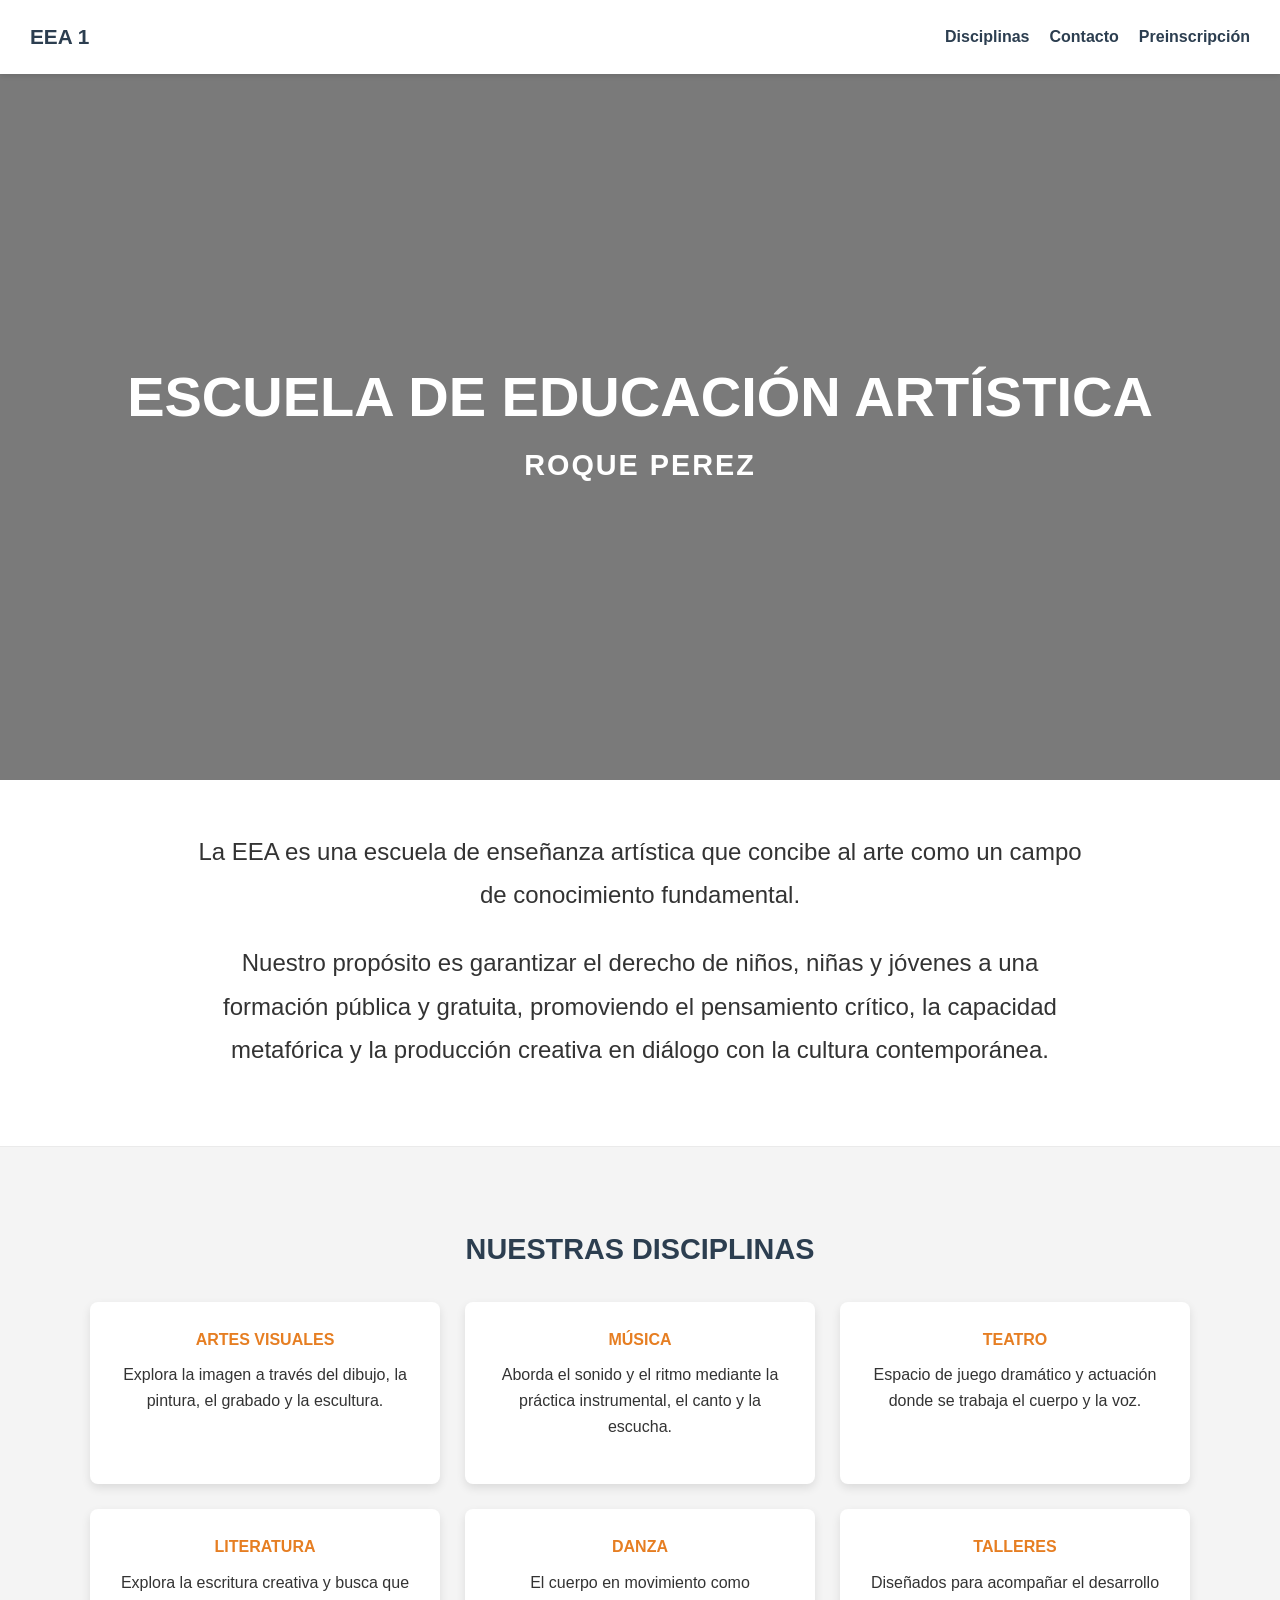
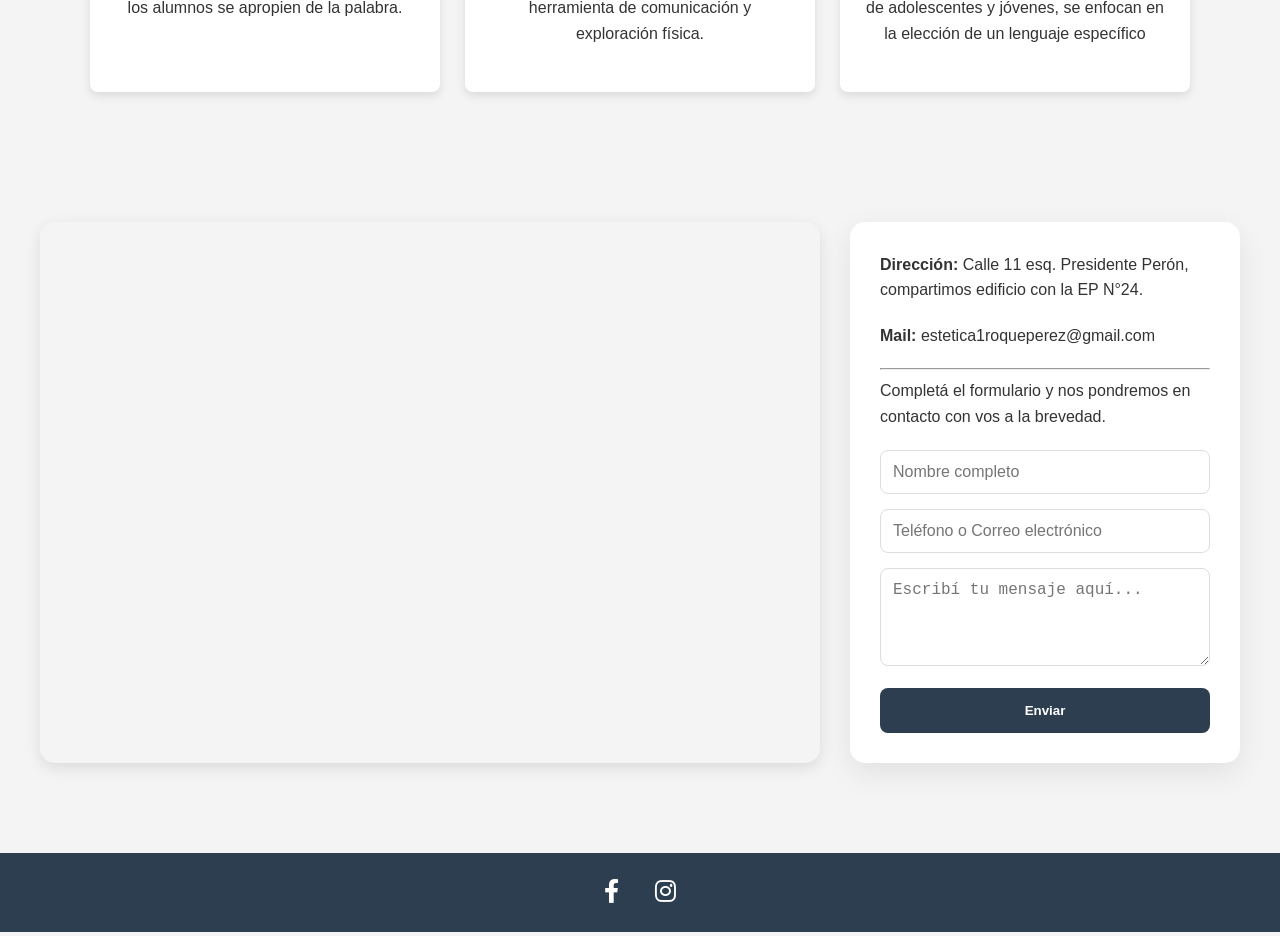
<file: index.html>
<!DOCTYPE html>

<html lang="es">
<link rel="stylesheet" href="style.css">
<link rel="stylesheet" href="https://cdnjs.cloudflare.com/ajax/libs/font-awesome/6.0.0/css/all.min.css">

<head>
    <meta charset="UTF-8">
    <title>Escuela de Educación Artística</title>

    <nav class="navbar">
        <div class="logo">
            <a href="index.html">EEA 1</a>
        </div>
        <ul class="nav-links">
            <li><a href="#disciplinas">Disciplinas</a></li>
            <li><a href="#contacto">Contacto</a></li>
            <li><a href="inscripcion.html">Preinscripción</a></li>
        </ul>
    </nav>
</head>


<body>

    <header class="hero-header">
        <div class="header-content">
            <h1>ESCUELA DE EDUCACIÓN ARTÍSTICA</h1>
            <h2>Roque Perez</h2>
        </div>
    </header>


    <main>
        <section id="nosotros">
            <p>La EEA es una escuela de enseñanza artística que concibe al arte como un campo de conocimiento fundamental.</p>
            <p>Nuestro propósito es garantizar el derecho de niños, niñas y jóvenes a una formación pública y gratuita, promoviendo el pensamiento crítico, la capacidad metafórica y la producción creativa en diálogo con la cultura contemporánea.</p>
        </section>

        <section id="disciplinas">
    
            <h3>NUESTRAS DISCIPLINAS</h3>


            <div class="grid-disciplinas">

                <div class="columna">

                    <h4>ARTES VISUALES</h4>

                    <p>Explora la imagen a través del dibujo, la pintura, el grabado y la escultura.</p>

                </div>


                <div class="columna">

                    <h4>MÚSICA</h4>

                    <p>Aborda el sonido y el ritmo mediante la práctica instrumental, el canto y la escucha.</p>

                </div>


                <div class="columna">

                    <h4>TEATRO</h4>

                    <p>Espacio de juego dramático y actuación donde se trabaja el cuerpo y la voz.</p>

                </div>


                <div class="columna">

                    <h4>LITERATURA</h4>

                    <p>Explora la escritura creativa y busca que los alumnos se apropien de la palabra.</p>

                </div>


                <div class="columna">

                    <h4>DANZA</h4> <p>El cuerpo en movimiento como herramienta de comunicación y exploración física.</p>

                </div>


                <div class="columna">

                    <h4>TALLERES</h4>
                    <p>Diseñados para acompañar el desarrollo de adolescentes y jóvenes, se enfocan en la elección de un lenguaje específico</p>
            </div>

        </section>

        <section id="contacto" class="contacto-section">
            <div class="contacto-wrapper">
                
                <!-- COLUMNA IZQUIERDA: MAPA -->
                <div class="mapa-container">
                    <iframe src="https://www.google.com/maps/embed?pb=!1m18!1m12!1m3!1d1626.0054072908836!2d-59.32254850531686!3d-35.404982482441106!2m3!1f0!2f0!3f0!3m2!1i1024!2i768!4f13.1!3m3!1m2!1s0x95bdbda36cd08a35%3A0x231198eb018d6caa!2sEscuela%20Primaria%20N%C2%B0%2024!5e0!3m2!1ses-419!2sar!4v1778276831194!5m2!1ses-419!2sar" 
                    width="100%" 
                    height="100%" 
                    style="border:0;" 
                    allowfullscreen="" 
                    loading="lazy" 
                    referrerpolicy="no-referrer-when-downgrade">
                    </iframe>
                </div>
        
                <!-- COLUMNA DERECHA: DATOS Y FORMULARIO -->
                <div class="contacto-container">
                    <!-- Información de la Escuela -->
                    <div class="info-escuela">
                        <p><strong>Dirección:</strong> Calle 11 esq. Presidente Perón, compartimos edificio con la EP N°24.</p>
                        <p><strong>Mail:</strong> estetica1roqueperez@gmail.com</p>
                        <hr>
                        <p>Completá el formulario y nos pondremos en contacto con vos a la brevedad.</p>
                    </div>
                    
                    <form action="#" method="POST" class="contacto-form">
                        <div class="form-group">
                            <input type="text" name="nombre" placeholder="Nombre completo" required>
                        </div>
        
                        <div class="form-group">
                            <!-- Campo dual para Teléfono o Mail -->
                            <input type="text" name="contacto" placeholder="Teléfono o Correo electrónico" required>
                        </div>
        
                        <div class="form-group">
                            <textarea name="mensaje" rows="4" placeholder="Escribí tu mensaje aquí..."></textarea>
                        </div>
        
                        <button type="submit" class="btn-enviar">Enviar</button>
                    </form>
                </div>
        
            </div>
        </section>

    </main>    
    


    <footer>
        <div class="footer-content">
            <div class="redes-sociales">
                <a href="https://www.facebook.com/eesteticaroqueperez/" target="_blank" aria-label="Facebook">
                    <i class="fab fa-facebook-f"></i>
                </a>
                <a href="https://www.instagram.com/escuela_artistica_rp/" target="_blank" aria-label="Instagram">
                    <i class="fab fa-instagram"></i>
                </a>
            </div>
        </div>
    </footer>

</body>
</html>
</file>
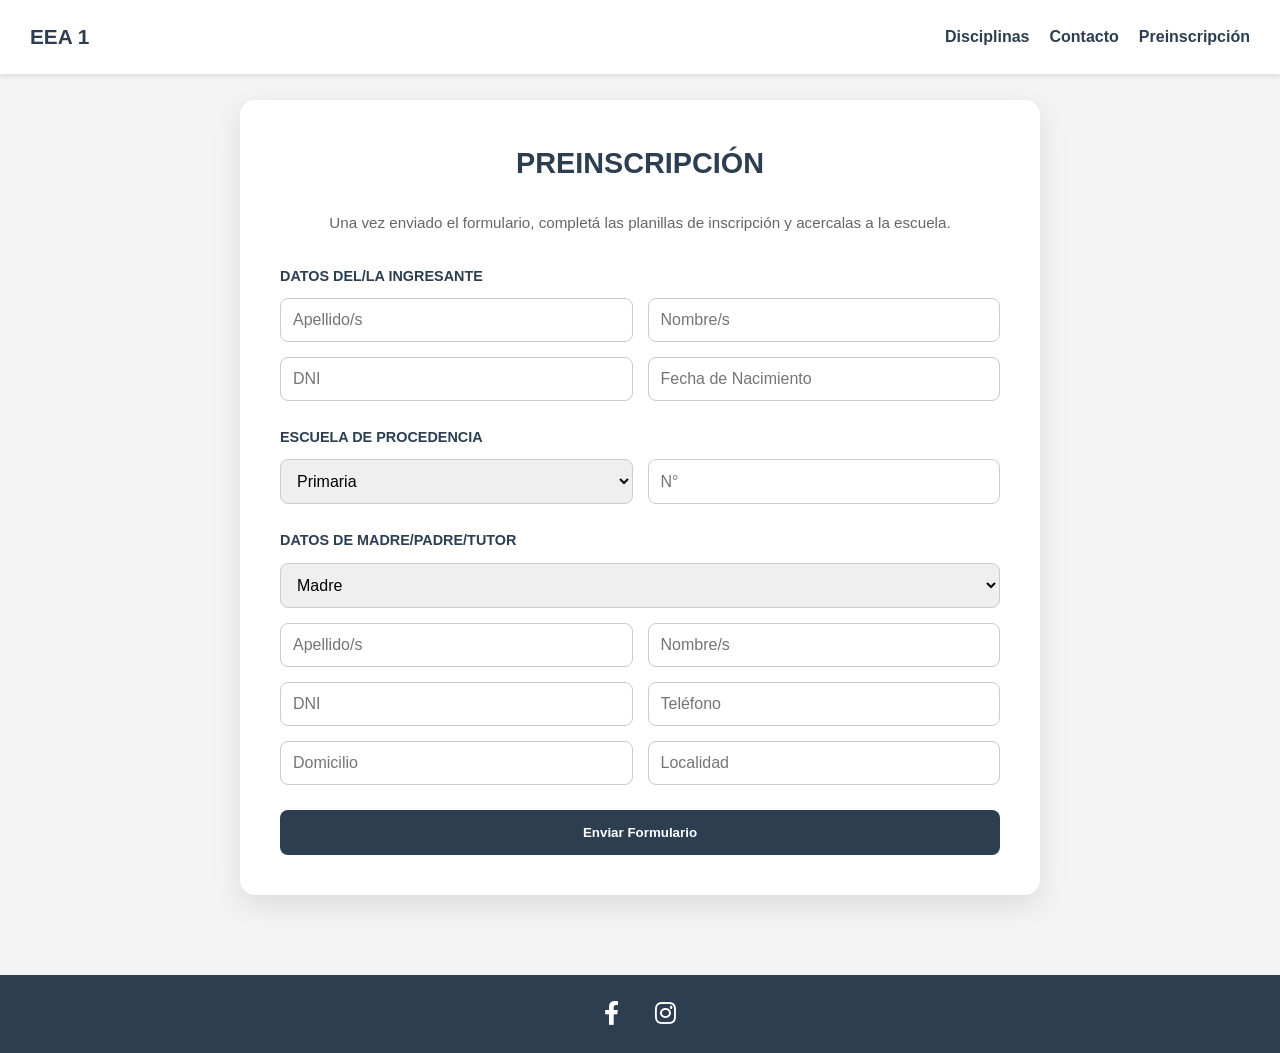
<file: inscripcion.html>
<!DOCTYPE html>

<html lang="es">
<link rel="stylesheet" href="style.css">
<link rel="stylesheet" href="https://cdnjs.cloudflare.com/ajax/libs/font-awesome/6.0.0/css/all.min.css">

<head>
    <meta charset="UTF-8">
    <title>Escuela de Educación Artística</title>

    <nav class="navbar">
        <div class="logo">
            <a href="index.html">EEA 1</a>
        </div>
        <ul class="nav-links">
            <li><a href="index.html#disciplinas">Disciplinas</a></li>
            <li><a href="index.html#contacto">Contacto</a></li>
            <li><a href="inscripcion.html">Preinscripción</a></li>
        </ul>
    </nav>
</head>


<body>
    <section id="inscripcion" class="inscripcion-page">
        <div class="inscripcion-card">
            <h3>PREINSCRIPCIÓN</h3>
            <p>Una vez enviado el formulario, completá las planillas de inscripción y acercalas a la escuela.</p>
            
            <form action="#" method="POST" class="contacto-form">
                
                <!-- Grupo: Ingresante -->
                <div class="form-group-box">
                    <label>Datos del/la ingresante</label>
                    <div class="fila-campos">
                        <input type="text" placeholder="Apellido/s" required>
                        <input type="text" placeholder="Nombre/s" required>
                    </div>
                    <div class="fila-campos">
                        <input type="text" placeholder="DNI" required>
                        <input type="text" placeholder="Fecha de Nacimiento" required>
                    </div>
                </div>
    
                <!-- Grupo: Escuela -->
                <div class="form-group-box">
                    <label>Escuela de procedencia</label>
                    <div class="fila-campos">
                        <select>
                            <option>Primaria</option>
                            <option>Secundaria</option>
                        </select>
                        <input type="text" placeholder="N°">
                    </div>
                </div>
    
                <!-- Grupo: Tutor -->
                <div class="form-group-box">
                    <label>Datos de Madre/Padre/Tutor</label>
                    <div class="fila-campos">
                        <select>
                            <option>Madre</option>
                            <option>Padre</option>
                            <option>Tutor/a</option>
                        </select>
                    </div>
                    <div class="fila-campos">
                        <input type="text" placeholder="Apellido/s">
                        <input type="text" placeholder="Nombre/s">
                    </div>
                    <div class="fila-campos">
                        <input type="text" placeholder="DNI">
                        <input type="text" placeholder="Teléfono">
                    </div>
                    <div class="fila-campos">
                        <input type="text" placeholder="Domicilio">
                        <input type="text" placeholder="Localidad">
                    </div>
                </div>
    
                <button type="submit" class="btn-enviar">Enviar Formulario</button>
            </form>
        </div>
    </section>
    





    <footer>
        <div class="footer-content">
            <div class="redes-sociales">
                <a href="https://www.facebook.com/eesteticaroqueperez/" target="_blank" aria-label="Facebook">
                    <i class="fab fa-facebook-f"></i>
                </a>
                <a href="https://www.instagram.com/escuela_artistica_rp/" target="_blank" aria-label="Instagram">
                    <i class="fab fa-instagram"></i>
                </a>
            </div>
        </div>
    </footer>

</body>
</file>
<file: style.css>
/* 1. BASE Y RESET */
* { box-sizing: border-box; } /* Aplica a todo para evitar errores de ancho */

html { scroll-behavior: smooth; }

body {
    margin: 0;
    padding-top: 60px; /* Espacio para la navbar delgada */
    background-color: #f4f4f4;
    color: #333;
    font-family: 'Segoe UI', Tahoma, Geneva, Verdana, sans-serif;
    line-height: 1.6;
}

/* 2. NAVEGACIÓN */
.navbar {
    display: flex;
    position: fixed;
    justify-content: space-between;
    align-items: center;
    top: 0; 
    width: 100%;
    background: white;
    padding: 8px 30px; /* Navbar más fina */
    box-shadow: 0 2px 5px rgba(0,0,0,0.1);
    z-index: 1000;
}

.logo a {
    font-size: 1.3rem;
    font-weight: bold;
    color: #0056b3;
    text-decoration: none;
    text-transform: uppercase;
}

.nav-links {
    display: flex;
    list-style: none;
    gap: 20px;
}

.navbar a {
    text-decoration: none;
    color: #2c3e50;
    font-weight: bold;
    transition: 0.3s;
}

.navbar a:hover { color: #ff4500; }

/* 3. HERO */
.hero-header {
    background: linear-gradient(rgba(0,0,0,0.5), rgba(0,0,0,0.5)), url('https://images.unsplash.com/photo-1547891654-e66ed7ebb968?q=80&w=1600&auto=format&fit=crop') center/cover;
    height: 80vh;
    display: flex;
    justify-content: center;
    align-items: center;
    color: white;
}

.header-content h1 { font-size: 3.5rem; text-transform: uppercase; margin: 0; text-align: center; }
.hero-header .header-content h2 {
    font-size: 1.8rem;
    font-weight: bold;       /* Para que tenga el mismo peso que el h3 */
    margin: 0;
    text-align: center;
    
    /* Copiamos el estilo del h3 */
    color: #2c3e50;          
    text-transform: uppercase; 
    letter-spacing: 2px;     
    
    /* Si quieres que resalte sobre la imagen de fondo, 
       puedes usar blanco, o mantener el azul del h3 */
    color: white; 
}

/* 4. SECCIONES Y CONTENIDO */
main section {
    padding: 50px 20px;
    font-size: 1rem; /* Tamaño de lectura normal */
    text-align: center
}

section { scroll-margin-top: 80px; } /* Evita que el menú tape el título */

h3 {
    font-size: 1.8rem;
    color: #2c3e50;
    margin-bottom: 25px;
    text-align: center;
}

p { max-width: 700px; margin: 0 auto 20px auto; }

#nosotros p {
    font-size: 1.5rem;   /* Ajusta este número hasta que te guste el tamaño */
    max-width: 900px;    /* Opcional: permite que el texto sea un poco más ancho si el font-size es grande */
    line-height: 1.8;    /* Aumenta un poco el espacio entre líneas para que sea fácil de leer */
    margin-bottom: 25px; /* Espacio entre párrafos */
}

/* Especial para la primera sección de bienvenida */
main section:first-of-type { background: white; border-bottom: 1px solid #eaeaea; }

/* 5. GRID DISCIPLINAS */
.grid-disciplinas {
    display: grid;
    grid-template-columns: repeat(auto-fit, minmax(250px, 1fr)); /* Auto-ajustable */
    gap: 30px;
    max-width: 1100px;
    margin: 40px auto;
}

.columna {
    background: white;
    padding: 25px;
    border-radius: 8px;
    box-shadow: 0 4px 10px rgba(0,0,0,0.1);
    transition: 0.3s;
}

.columna:hover { transform: translateY(-5px); }
.columna h4 { color: #e67e22; margin: 0 0 10px 0; }

/* 6. SECCIÓN CONTACTO COMPACTA */
.contacto-wrapper {
    display: grid;
    grid-template-columns: 2fr 1fr;
    gap: 30px;
    max-width: 1200px;
    margin: 0 auto;
    text-align: left;
}

.mapa-container {
    border-radius: 15px;
    overflow: hidden;
    min-height: 400px;
    box-shadow: 0 5px 15px rgba(0,0,0,0.1);
}

.contacto-container {
    background: white;
    padding: 30px;
    border-radius: 15px;
    box-shadow: 0 10px 30px rgba(0,0,0,0.08);
}

.form-group { margin-bottom: 15px; }

input, textarea {
    width: 100%;
    padding: 12px;
    border: 1px solid #ddd;
    border-radius: 8px;
    font-size: 1rem;
}

input:focus { border-color: #e67e22; outline: none; }

.btn-enviar {
    width: 100%;
    padding: 15px;
    background: #2c3e50;
    color: white;
    border: none;
    border-radius: 8px;
    font-weight: bold;
    cursor: pointer;
    transition: 0.3s;
}

.btn-enviar:hover { background: #e67e22; }

/* 7. FOOTER */
footer {
    background: #2c3e50;
    color: white;
    padding: 20px 0;
    margin-top: 40px;
    text-align: center;

}

.redes-sociales a {
    color: white;
    font-size: 1.5rem;
    margin: 0 15px;
    text-decoration: none;
}

/* --- PAGINA DE INSCRIPCION (LA TARJETA) --- */
.inscripcion-page {
    background-color: #f4f4f4; /* Fondo gris para que resalte la caja */
    padding: 40px 20px;
    display: flex;
    justify-content: center; /* Centra horizontalmente */
}

.inscripcion-card {
    background-color: white;
    max-width: 800px; /* Ancho de la ficha */
    width: 100%;
    padding: 40px;
    border-radius: 15px;
    box-shadow: 0 10px 30px rgba(0,0,0,0.1);
}

.inscripcion-card h3 {
    margin-top: 0;
    text-align: center;
}

.inscripcion-card p {
    text-align: center;
    font-size: 0.95rem;
    color: #666;
    margin-bottom: 30px;
}

/* --- ESTILO DE LOS CAMPOS EN FILAS --- */
.form-group-box {
    margin-bottom: 25px;
    text-align: left;
}

.form-group-box label {
    display: block;
    font-weight: bold;
    color: #2c3e50;
    margin-bottom: 10px;
    font-size: 0.9rem;
    text-transform: uppercase;
}

.fila-campos {
    display: flex;
    gap: 15px; /* Espacio entre los campos de la misma fila */
    margin-bottom: 15px;
}

.fila-campos input, 
.fila-campos select {
    flex: 1; /* Hace que midan lo mismo */
    padding: 12px;
    border: 1px solid #ccc;
    border-radius: 8px;
    font-size: 1rem;
    box-sizing: border-box;
}

/* --- BOTON --- */
.btn-enviar {
    width: 100%;
    padding: 15px;
    background-color: #2c3e50;
    color: white;
    border: none;
    border-radius: 8px;
    font-weight: bold;
    cursor: pointer;
    transition: 0.3s;
}

.btn-enviar:hover {
    background-color: #e67e22;
}

/* RESPONSIVE: En celulares se ponen uno abajo del otro */
@media (max-width: 600px) {
    .fila-campos {
        flex-direction: column;
        gap: 10px;
    }
}

/* 8. RESPONSIVE */
/* Escritorio: 3 columnas */
.grid-disciplinas {
    display: grid;
    grid-template-columns: repeat(3, 1fr); 
    gap: 25px;
    max-width: 1100px;
    margin: 30px auto;
}

/* Tablet: 2 columnas (aprox entre 600px y 900px) */
@media (max-width: 900px) {
    .grid-disciplinas {
        grid-template-columns: repeat(2, 1fr);
    }
}

/* Teléfono: 1 columna (menos de 600px) */
@media (max-width: 600px) {
    .grid-disciplinas {
        grid-template-columns: 1fr;
    }
    .header-content h1 { font-size: 2.2rem; } /* Ajuste de título para móvil */
}
</file>
